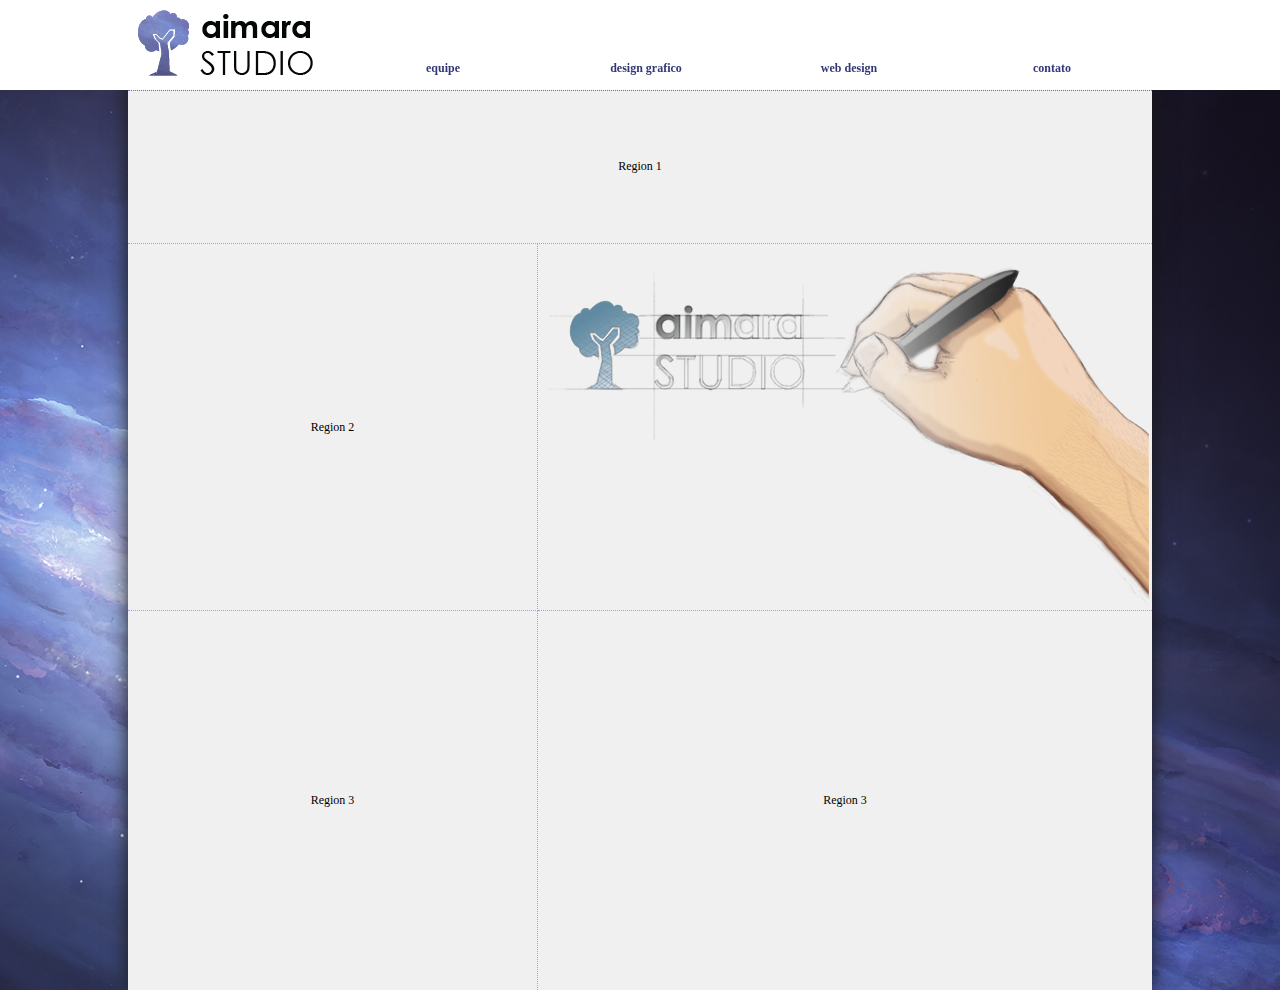
<file: index.html>
<html>
	<head>
		<title>Aimara Studio</title>
		<link rel="stylesheet" type="text/css" href="style.css">
	<!---	<script type='text/javascript' src='http://code.jquery.com/jquery-1.6.4.js'></script>
		<script>
		$(document).ready(function(){

			for (var i=1; i<=6; i++) {

				$("#wrapper" + i).css("left",Math.floor((Math.random() * 1920) + 1));
				$("#wrapper" + i).css("top",Math.floor((Math.random() * 1080) + 1));

			}
		});

		</script>-->
	</head>
	<body style="margin-left: 0px; margin-top: 0px; margin-right: 0px; margin-bottom: 0px;  background-color:#62abd1;" background="bg2.jpg">

	<div class="top">
		<div class="main_top">
		<a href="index.html"><img id="logo" src="images/marca_aimara_site_textured.png"/></a>
			<ul class="ul_menu">
				<a href="equipe.html"><li class="li_menu">equipe</li></a>
				<a href="dg.html"><li class="li_menu">design grafico</li></a>
				<a href="wd.html"><li class="li_menu">web design</li></a>
				<a href="contato.html"><li class="li_menu">contato</li></a>

			</ul>

		</div>
		<!---<div class="line_top"></div>-->
	</div>

	<!---
	<div style="position: relative; overflow: hidden; height: 100%;">
	<div class="image-wrap" id="wrapper1">
	<img src="cloud.png"/>
	</div>
	<div class="image-wrap" id="wrapper2">
	<img src="cloud.png"/>
	</div>
	<div class="image-wrap" id="wrapper3">
	<img src="cloud.png"/>
	</div>
	<div class="image-wrap" id="wrapper4">
	<img src="cloud.png"/>
	</div>
	<div class="image-wrap" id="wrapper5">
	<img src="cloud.png"/>
	</div>
	<div class="image-wrap" id="wrapper6">
	<img src="cloud.png"/>
	</div>
	</div>-->




	-<div class="main_box">
		<div class="main_content">

		<table id="content_table">
			<tr style="height: 20%">
				<td colspan="2">
					Region 1
				</td>
			</tr>
			<tr style="height: 30%">
				<td width="90%">
					Region 2
				</td>
				<td width="10%">
					
					<img src="images/ilust_1.png"/>

				</td>
			</tr>
			<tr style="height: 50%">
			<td width="90%">
					Region 3
				</td>
				<td width="10%">
					Region 3
				</td>
			</tr>
		</table>

			<!---<div id="tb1" class="tabela" style="display: table; width: 300px; margin-top: 0px;">
				<div style="display: table-cell; vertical-align: middle; padding-left: 15px; padding-right: 15px; padding-top: 15px; padding-bottom: 15px; text-align: justify;"><p>Canada Listeni/ˈkænədə/ is a country in North America consisting of ten provinces and three territories. Located in the northern part of the continent, it extends from the Atlantic to the Pacific and northward into the Arctic Ocean. At 9.98 million square kilometres in total, Canada is the world's second-largest country by total area and the fourth-largest country by land area. Its common border with the United States is the world's longest land border shared by the same two countries.</p><p>
				The land that is now Canada has been inhabited for millennia by various Aboriginal peoples. Beginning in the late 15th century, British and French colonies were established on the region's Atlantic coast. As a consequence of various conflicts, the United Kingdom gained and lost North American territories until left, in the late 18th century, with what mostly comprises Canada today. Pursuant to the British North America Act, on July 1, 1867 three colonies joined to form the autonomous federal dominion of Canada. This began an accretion of provinces and territories to the new self-governing dominion. In 1931, Britain granted Canada full independence in most matters with the Statute of Westminster 1931. The Canada Act 1982 severed the vestiges of legal dependence on the British parliament.</p></div>
			</div>-->



		</div>
	</div>


	</body>
</html>
</file>
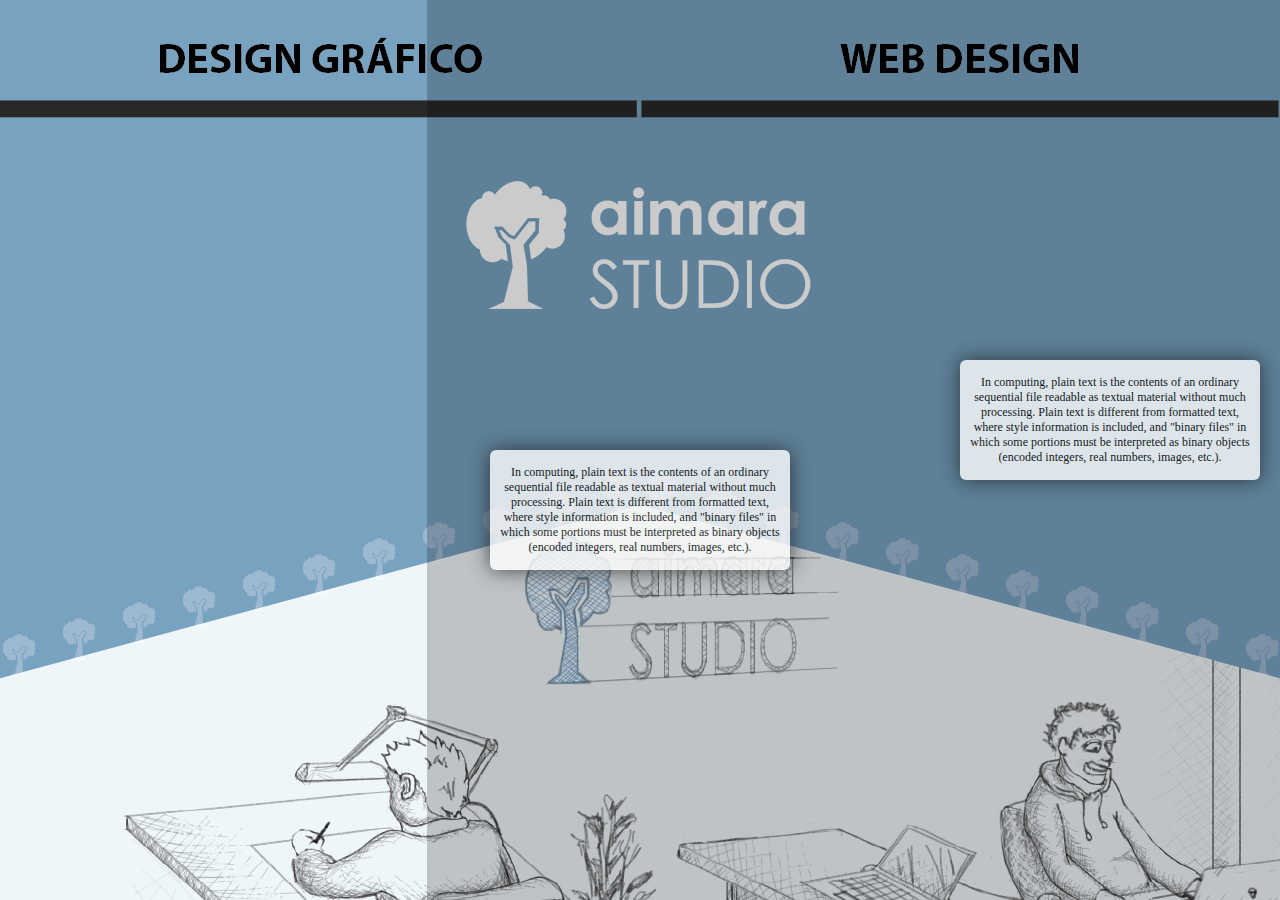
<file: test/index.html>
<html>
	<head>
		<title>Aimara Studio</title>
		<link rel="stylesheet" type="text/css" href="layout.css">
		<script>

		function enable(elem0,elem1,elem2) {
			document.getElementById('cell_' + elem1).style.backgroundColor = '#000000';
			document.getElementById('cell_' + elem1).style.opacity = 0.2;

			document.getElementById('cell_' + elem2).style.backgroundColor = '#000000';
			document.getElementById('cell_' + elem2).style.opacity = 0.2;

			document.getElementById('tb' + elem0).style.display='none';
			document.getElementById('tb' + elem1).style.display='block';
			document.getElementById('tb' + elem2).style.display='block';
		}
		function disable(elem0,elem1,elem2) {
			document.getElementById('cell_' + elem1).style.opacity = 0;
			document.getElementById('cell_' + elem2).style.opacity = 0;

			document.getElementById('tb' + elem1).style.display='none';
			document.getElementById('tb' + elem2).style.display='none';
		}

		</script>
	</head>
	<body style="margin-left: 0px; margin-top: 0px; margin-right: 0px; margin-bottom: 0px; " background="images/Aimara_Site_INDEX.png">


		
		<img src="Aimara_Studio_W.png" style="position: absolute; left: 50%; top: 20%; margin-left: -174px;"/> 

		<!--<div class="menu_top">Texto</div>-->


		<div id="tb1" class="tabela" style="display: table; width: 300px; top: 30%; left: 20%; margin-top: 0px; margin-left: -150px;">
		<div style="display: table-cell; vertical-align: middle; padding-left: 15px; padding-right: 15px; padding-top: 15px; padding-bottom: 15px; text-align: justify;"><p>Canada Listeni/ˈkænədə/ is a country in North America consisting of ten provinces and three territories. Located in the northern part of the continent, it extends from the Atlantic to the Pacific and northward into the Arctic Ocean. At 9.98 million square kilometres in total, Canada is the world's second-largest country by total area and the fourth-largest country by land area. Its common border with the United States is the world's longest land border shared by the same two countries.</p><p>
			The land that is now Canada has been inhabited for millennia by various Aboriginal peoples. Beginning in the late 15th century, British and French colonies were established on the region's Atlantic coast. As a consequence of various conflicts, the United Kingdom gained and lost North American territories until left, in the late 18th century, with what mostly comprises Canada today. Pursuant to the British North America Act, on July 1, 1867 three colonies joined to form the autonomous federal dominion of Canada. This began an accretion of provinces and territories to the new self-governing dominion. In 1931, Britain granted Canada full independence in most matters with the Statute of Westminster 1931. The Canada Act 1982 severed the vestiges of legal dependence on the British parliament.</p></div>
		</div>

		<div id="tb2" class="tabela" style="display: table; width: 300px; top: 50%; left: 50%; margin-top: 0px; margin-left: -150px;">
		<div style="display: table-cell; vertical-align: middle; padding-left: 10px; padding-right: 10px; padding-top: 15px; padding-bottom: 15px;">In computing, plain text is the contents of an ordinary sequential file readable as textual material without much processing. Plain text is different from formatted text, where style information is included, and "binary files" in which some portions must be interpreted as binary objects (encoded integers, real numbers, images, etc.).</div>
		</div>

		<div id="tb3" class="tabela" style="display: table; width: 300px; top: 40%; left: 75%; margin-top: 0px; margin-left: 0px;">
		<div style="display: table-cell; vertical-align: middle; padding-left: 10px; padding-right: 10px; padding-top: 15px; padding-bottom: 15px;">In computing, plain text is the contents of an ordinary sequential file readable as textual material without much processing. Plain text is different from formatted text, where style information is included, and "binary files" in which some portions must be interpreted as binary objects (encoded integers, real numbers, images, etc.).</div>
		</div>


		<table style="position: absolute; width: 100%; height: 100%; border-collapse: collapse;">
		<tr>
		<td onclick="window.location='dg.html'" id="cell_1" style="width:33.33%;" onmouseover="enable('1','2','3')" onmouseout="disable('1','2','3')"></td>
		<td id="cell_2" style="width:33.33%;" onmouseover="enable('2','1','3')" onmouseout="disable('2','1','3')"></td>
		<td id="cell_3" style="width:33.33%;" onmouseover="enable('3','2','1')" onmouseout="disable('3','2','1')"></td>
		</tr>
		</table>

	</body>
</html>
</file>
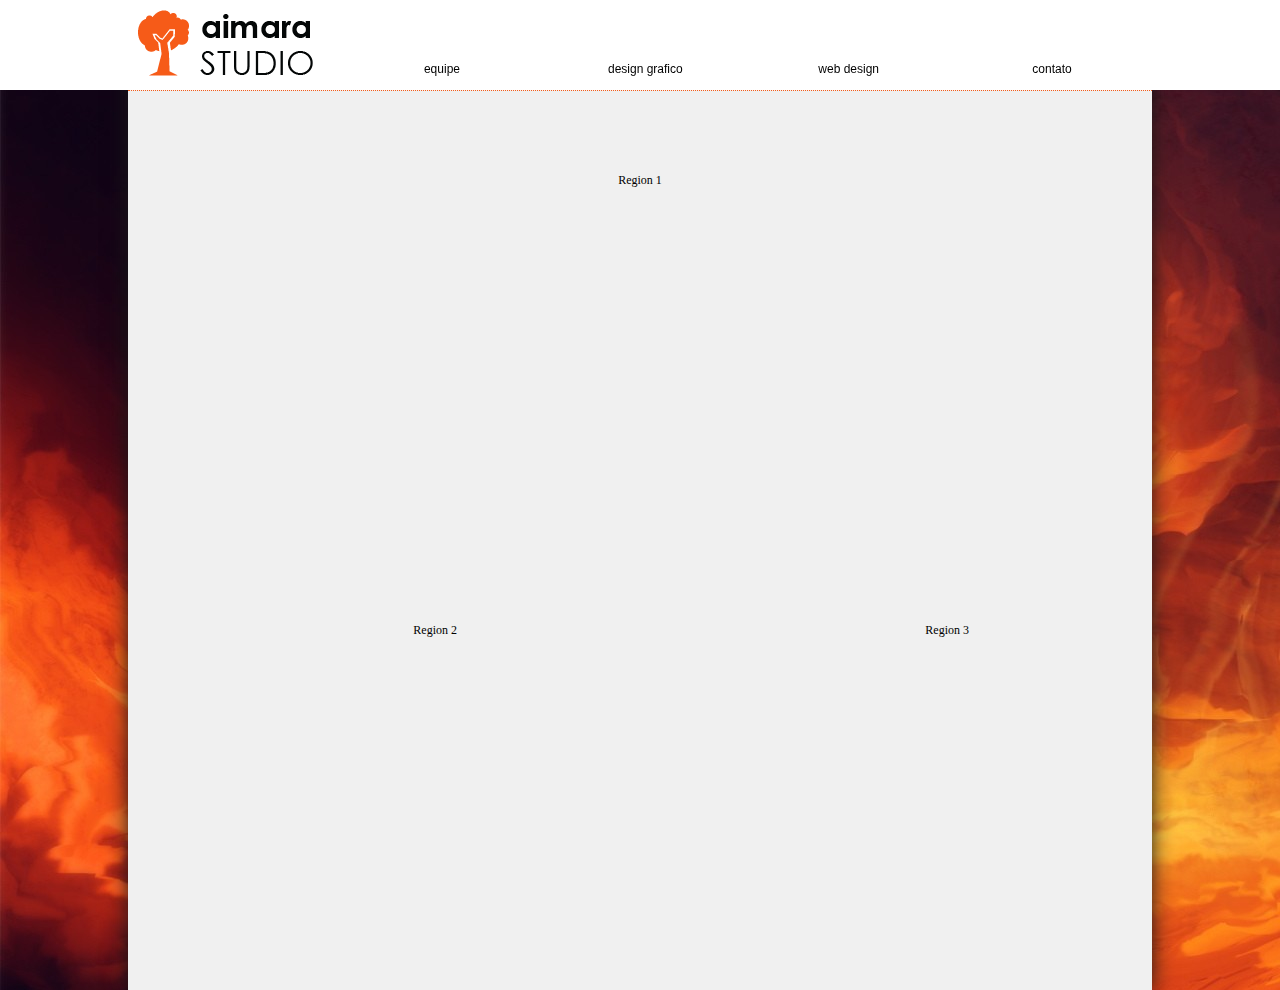
<file: index_red.html>
<html>
	<head>
		<title>Aimara Studio</title>
		<link rel="stylesheet" type="text/css" href="style_red.css">
	<!---	<script type='text/javascript' src='http://code.jquery.com/jquery-1.6.4.js'></script>
		<script>
		$(document).ready(function(){

			for (var i=1; i<=6; i++) {

				$("#wrapper" + i).css("left",Math.floor((Math.random() * 1920) + 1));
				$("#wrapper" + i).css("top",Math.floor((Math.random() * 1080) + 1));

			}
		});

		</script>-->
	</head>
	<body style="margin-left: 0px; margin-top: 0px; margin-right: 0px; margin-bottom: 0px;  background-color:#62abd1;" background="bg_red.jpg">

	<div class="top">
		<div class="main_top">
		<a href="index.html"><img id="logo" src="images/marca_aimara_site_red.png"/></a>
			<ul class="ul_menu">
				<a href="equipe.html"><li class="li_menu">equipe</li></a>
				<a href="dg.html"><li class="li_menu">design grafico</li></a>
				<a href="wd.html"><li class="li_menu">web design</li></a>
				<a href="contato.html"><li class="li_menu">contato</li></a>

			</ul>

		</div>
		<!---<div class="line_top"></div>-->
	</div>

	<!---
	<div style="position: relative; overflow: hidden; height: 100%;">
	<div class="image-wrap" id="wrapper1">
	<img src="cloud.png"/>
	</div>
	<div class="image-wrap" id="wrapper2">
	<img src="cloud.png"/>
	</div>
	<div class="image-wrap" id="wrapper3">
	<img src="cloud.png"/>
	</div>
	<div class="image-wrap" id="wrapper4">
	<img src="cloud.png"/>
	</div>
	<div class="image-wrap" id="wrapper5">
	<img src="cloud.png"/>
	</div>
	<div class="image-wrap" id="wrapper6">
	<img src="cloud.png"/>
	</div>
	</div>-->




	-<div class="main_box">
		<div class="main_content">

		<table id="content_table">
		<tr height="20%">
		<td colspan="2">
		Region 1
		</td>
		</tr>
		<tr height="*80%">
		<td width="60%">
		Region 2
		</td>
		<td width="60%">
		Region 3
		</td>
		</tr>
		</table>

			<!---<div id="tb1" class="tabela" style="display: table; width: 300px; margin-top: 0px;">
				<div style="display: table-cell; vertical-align: middle; padding-left: 15px; padding-right: 15px; padding-top: 15px; padding-bottom: 15px; text-align: justify;"><p>Canada Listeni/ˈkænədə/ is a country in North America consisting of ten provinces and three territories. Located in the northern part of the continent, it extends from the Atlantic to the Pacific and northward into the Arctic Ocean. At 9.98 million square kilometres in total, Canada is the world's second-largest country by total area and the fourth-largest country by land area. Its common border with the United States is the world's longest land border shared by the same two countries.</p><p>
				The land that is now Canada has been inhabited for millennia by various Aboriginal peoples. Beginning in the late 15th century, British and French colonies were established on the region's Atlantic coast. As a consequence of various conflicts, the United Kingdom gained and lost North American territories until left, in the late 18th century, with what mostly comprises Canada today. Pursuant to the British North America Act, on July 1, 1867 three colonies joined to form the autonomous federal dominion of Canada. This began an accretion of provinces and territories to the new self-governing dominion. In 1931, Britain granted Canada full independence in most matters with the Statute of Westminster 1931. The Canada Act 1982 severed the vestiges of legal dependence on the British parliament.</p></div>
			</div>-->



		</div>
	</div>
	</body>
</html>
</file>
<file: style.css>
body {
	font-family: Verdana;
	font-size: 12;
}

.tabela {
	//pointer-events: none;
	text-align: center;
	border-radius: 6px;
	background-color: #FFFFFF;
	font-family: Verdana;
	font-size: 12;
	z-index: 1000;
	//box-shadow: 0px 0px 20px #222222;
}

.main_box {
	padding-top: 90px;
	//padding-bottom: 30px;
	box-shadow: 0px 0px 20px #171717;
	background-color: #F0F0F0;
	width: 1024px;
	left: 50%;
	position: absolute;
	margin-left: -512px;
	//z-index: -1000;
	font-family: Verdana;
	font-size: 12;
	height: 100%;
	position: absolute;
	top:0px;
}

.main_content {
	//padding-left: 30px;
}

.main_top {
	text-align: right;
	width: 1024px;
	height: 90px;
	left: 50%;
	position: absolute;
	margin-left: -512px;
	border-bottom: 1px dotted #646ed4;
}

.top {

	position: fixed;
	background-color: FFFFFF;
	height: 90px;
	width: 100%;
	z-index: 1000;
}

.line_top {
	padding-top: 1px;
	top: 100%;
	border-top: 1px dotted #5F879F;


	//background-color: #646ed4;
	width: 100%;
	height: 1px;
	position: relative;
	z-index: -1;
}

.li_menu {
	background-color: transparent;
	width: 190px;
	text-align: center;
	display: inline-block;
	border-left: 1px dotted transparent;
	border-top: 1px dotted transparent;
	border-right: 1px dotted transparent;
	padding-left: 4px;
	padding-top: 15px;
	padding-right: 4px;
	padding-bottom: 15px;
	border-top-left-radius:4px;
	border-top-right-radius:4px;
	//border-bottom: 1px dotted #5F879F;

}

.li_menu:hover {
  	background-color: F0F0F0;
	border-left: 1px dotted #646ed4;
	border-top: 1px dotted #646ed4;
	border-right: 1px dotted #646ed4;

}

.li_selected {

	width: 190px;
	text-align: center;
	display: inline-block;
  	background-color: F0F0F0;
	border-left: 1px dotted #646ed4;
	border-top: 1px dotted #646ed4;
	border-right: 1px dotted #646ed4;
	padding-left: 4px;
	padding-top: 15px;
	padding-right: 4px;
	padding-bottom: 15px;
	border-top-left-radius:4px;
	border-top-right-radius:4px;
	//border-bottom: 1px dotted #5F879F;
	-moz-border-radius: 5px;

	}

.ul_menu {
	font-family: Tahoma;
	font-size: 12;
	padding-left: 0px;
	margin-top: 0px;
	margin-bottom: 0px;
	bottom: -1px;
	position: absolute;
	right: 0px;

	z-index: 1000;
	font-weight: bold;
}


#logo {
	position: absolute;
	padding-left: 10px;
	padding-top: 10px;
	left: 0px;
	top: 0px;
}

#img_bottom {
	left: 50%;
	z-index: 10;
	position: fixed; 	
	margin-left: -512px;
	bottom: 0px;
}

a {
	text-decoration: none;
	color: #313777;

}


#content_table {
	width: 100%;
	height: 100%;
    border-collapse: collapse;
    border-style: hidden;
    font-family: Verdana;
	font-size: 12;
}

#content_table td, table th {
    border: 1px dotted #9DA3E5;
    text-align: center;
}
</file>
<file: test/layout.css>
td {
z-index: 2;
}

p {
text-indent: 30px;
}

//td:hover {
//background-color: black;
//opacity: 0.2;
//}

.tabela {
	opacity: 0.8;
	//pointer-events: none;
	position: absolute;
	text-align: center;
	border-radius: 6px;
	background-color: #FFFFFF;
	font-family: Verdana;
	font-size: 12;
	z-index: 1000;
	box-shadow: 0px 0px 20px #222222;
}

//#cell_1:hover + #cell_2 {
//	background-color: black;
//	opacity: 0.2;
//}

//#cell_1:hover ~ #cell_3 {
//	background-color: black;
//	opacity: 0.2;
//}


.menu_top {
	position: absolute;
	left: 50%;
	width: 800px;
	height: 30px;
	opacity: 0.6;
	text-align: center;
	border-radius: 0 0 10px 10px;
	background-color: #FFFFFF;
	font-family: Verdana;
	font-size: 12;
	z-index: 1000;
	//box-shadow: 0px 0px 20px #222222;
	margin-left: -400px;
	padding-top: 20px; 
	padding-bottom: 20px;
	transition: width 2s, height 1s, transform 2s;
}

.menu_top:hover {
    height: 300px;
}
</file>
<file: style_red.css>
body {
	font-family: Verdana;
	font-size: 12;

}

.tabela {
	//pointer-events: none;
	text-align: center;
	border-radius: 6px;
	background-color: #FFFFFF;
	font-family: Verdana;
	font-size: 12;
	z-index: 1000;
	//box-shadow: 0px 0px 20px #222222;
}

.main_box {
	padding-top: 90px;
	//padding-bottom: 30px;
	box-shadow: 0px 0px 20px #171717;
	background-color: F0F0F0;
	width: 1024px;
	left: 50%;
	position: absolute;
	margin-left: -512px;
	z-index: -1000;
	font-family: Verdana;
	font-size: 12;
	height: 100%;
	position: absolute;
	top:0px;
}

.main_content {
	//padding-left: 30px;
}

.main_top {
	text-align: right;
	width: 1024px;
	height: 90px;
	left: 50%;
	position: absolute;
	margin-left: -512px;
	border-bottom: 1px dotted #f65b18;
}

.top {

	position: fixed;
	background-color: FFFFFF;
	height: 90px;
	width: 100%;
	z-index: 1000;
}

.line_top {
	padding-top: 1px;
	top: 100%;
	border-top: 1px solid 5F879F;


	//background-color: f65b18;
	width: 100%;
	height: 1px;
	position: relative;
	z-index: -1;
}

.li_menu {
	background-color: transparent;
	width: 190px;
	text-align: center;
	display: inline-block;
	border-left: 1px solid transparent;
	border-top: 1px solid transparent;
	border-right: 1px solid transparent;
	padding-left: 4px;
	padding-top: 15px;
	padding-right: 4px;
	padding-bottom: 15px;
	border-top-left-radius:4px;
	border-top-right-radius:4px;
	//border-bottom: 1px solid 5F879F;

}

.li_menu:hover {
  	background-color: F0F0F0;
	border-left: 1px dotted #f65b18;
	border-top: 1px dotted #f65b18;
	border-right: 1px dotted #f65b18;

}

.li_selected {
	width: 190px;
	text-align: center;
	display: inline-block;
  	background-color: F0F0F0;
	border-left: 1px solid #f65b18;
	border-top: 1px solid #f65b18;
	border-right: 1px solid #f65b18;
	padding-left: 4px;
	padding-top: 15px;
	padding-right: 4px;
	padding-bottom: 15px;
	border-top-left-radius:4px;
	border-top-right-radius:4px;
	//border-bottom: 1px solid 5F879F;

	}

.ul_menu {
	padding-left: 0px;
	margin-top: 0px;
	margin-bottom: 0px;
	bottom: -1px;
	position: absolute;
	right: 0px;

	z-index: 1000;
	//font-weight: bold;
	font-family: arial;
}


#logo {
	position: absolute;
	padding-left: 10px;
	padding-top: 10px;
	left: 0px;
	top: 0px;
}

.image-wrap {
	padding-left: 10px;
	padding-top: 10px;
	left: -300px;
	top: 0px;
	overflow: hidden;
	z-index: -2000;
	position: absolute; 	

}

a {
	text-decoration: none;
	color: black;

}


#content_table {
	width: 100%;
	height: 100%;
    border-collapse: collapse;
    border-style: hidden;
    font-family: Verdana;
	font-size: 12;
}

#content_table td, table th {
    border: 1px dotted f65b18;
    text-align: center;
}
</file>
